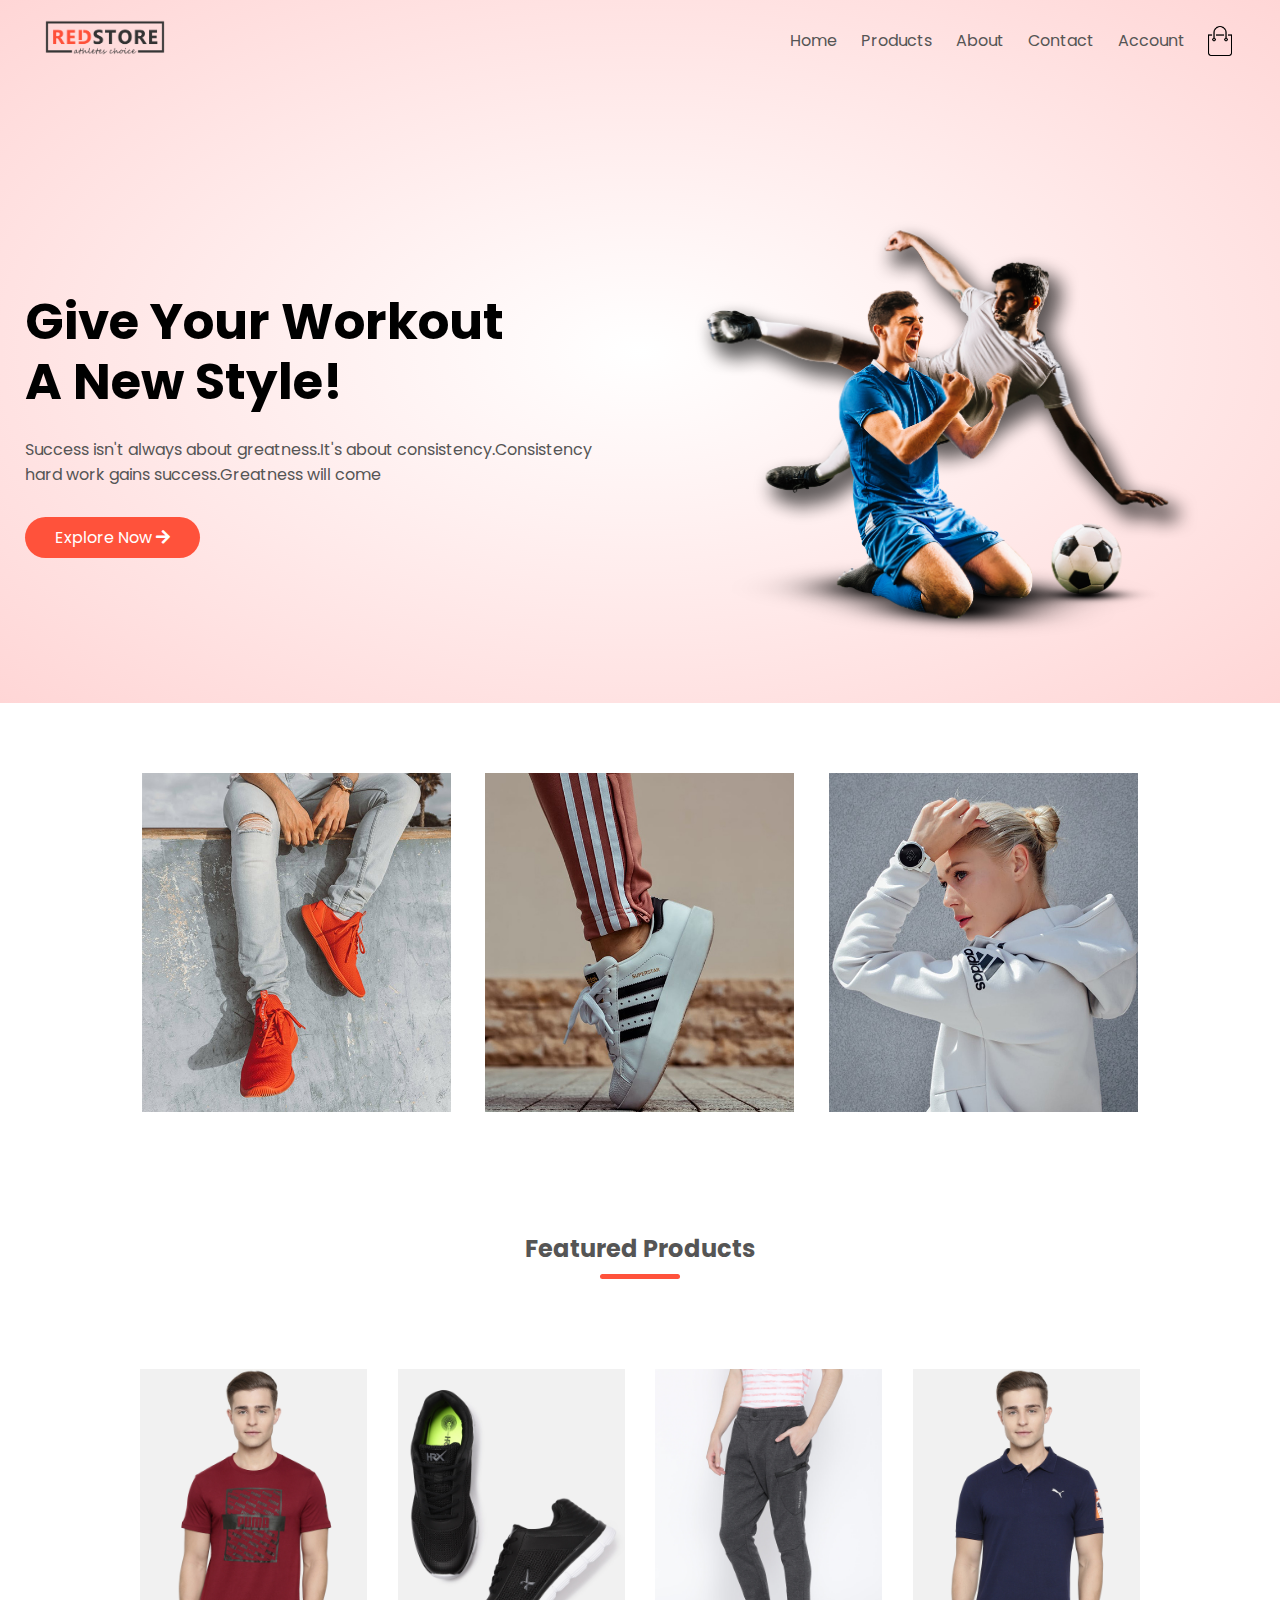
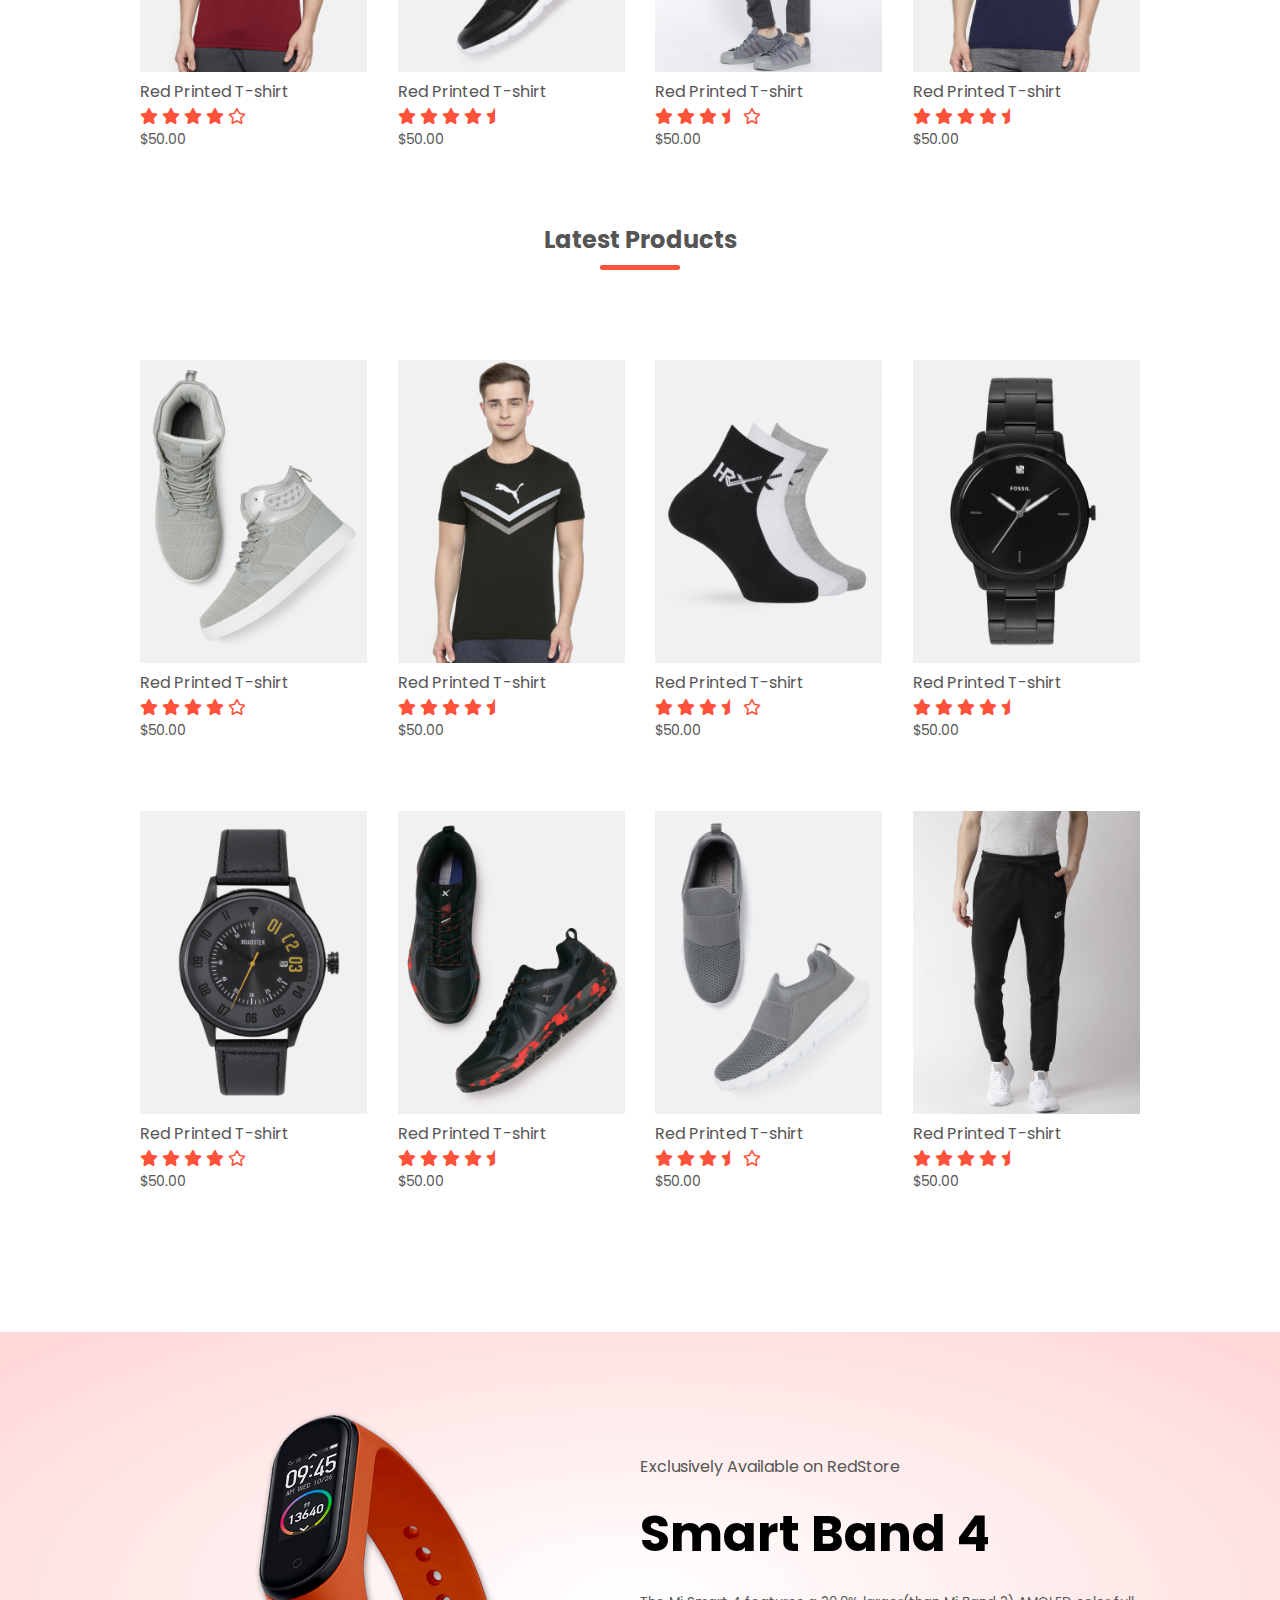
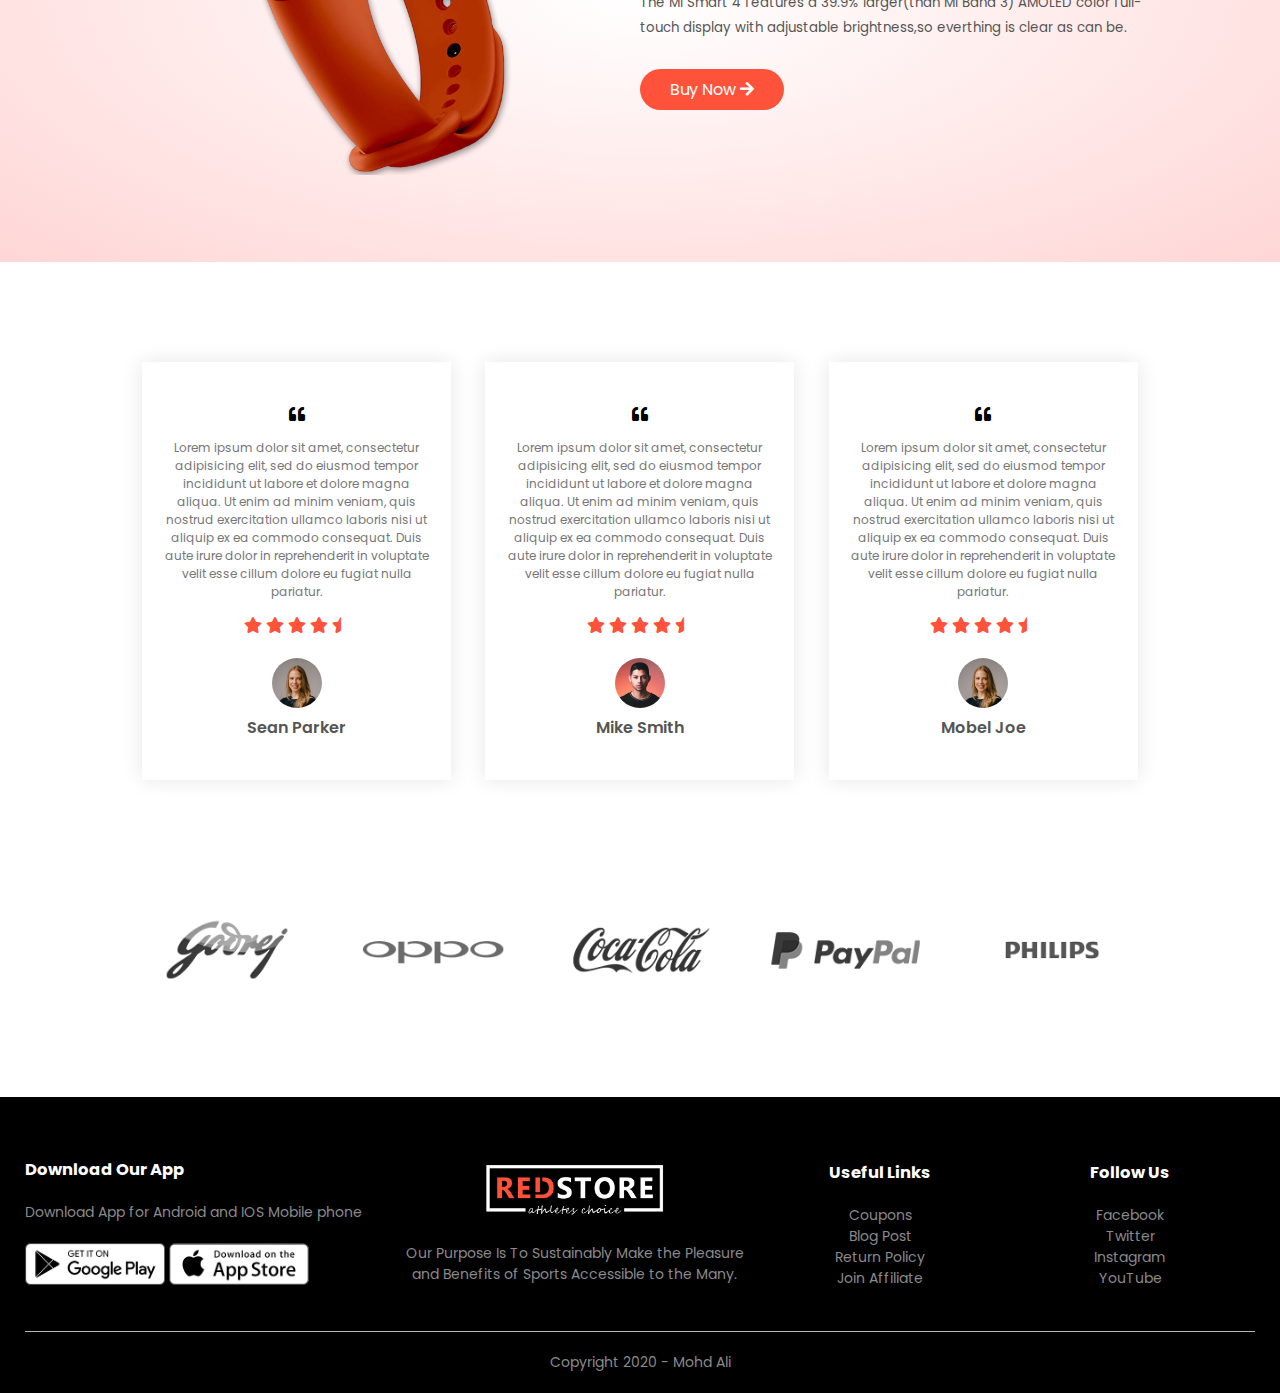
<file: index.html>
<!DOCTYPE html>
<html lang="en" dir="ltr">

<head>
  <meta name="viewport" content="width=device-width",initial-scale = "1.0">
  <meta charset="utf-8">
  <title>RedStore</title>
  <link rel="stylesheet" href="style.css">
  <link rel="stylesheet" href="https://cdnjs.cloudflare.com/ajax/libs/font-awesome/5.15.3/css/all.min.css">
  <link rel="preconnect" href="https://fonts.googleapis.com">
  <link rel="preconnect" href="https://fonts.gstatic.com" crossorigin>
  <link href="https://fonts.googleapis.com/css2?family=Poppins:wght@200;300;500;600;700&display=swap" rel="stylesheet">

</head>

<body>
  <div class="header">


    <div class="container">


      <div class="navbar">
        <div class="logo">
          <img src="logo.png" width="120px" alt="logo">

        </div>
        <nav>
          <ul id = "MenuItems">
            <li><a href="#">Home</a></li>
            <li><a href="products.html">Products</a></li>
            <li><a href="#">About</a></li>
            <li><a href="#">Contact</a></li>
            <li><a href="#">Account</a></li>

          </ul>
        </nav>
        <img src="cart.png" width="30px" height="30px" alt="">
        <img src="menu.png" alt="" class = "menu-icon" onclick="menutoggle()">



      </div>
      <div class="row">
        <div class="col-2">
          <h1>Give Your Workout <br> A New Style!</h1>
          <p>Success isn't always about greatness.It's about consistency.Consistency <br> hard work gains success.Greatness will come</p>
          <a href="#" class="btn">Explore Now <i class="fas fa-arrow-right"></i></a>
        </div>
        <div class="col-2">
          <img src="image1.png" alt="">
        </div>

      </div>





    </div>
  </div>
  <!-- -----------------Featured categories ----------------->

  <div class="categories">
    <div class="small-container">


      <div class="row">
        <div class="col-3">
          <img src="category-1.jpg" alt="">

        </div>
        <div class="col-3">
          <img src="category-2.jpg" alt="">
        </div>
        <div class="col-3">
          <img src="category-3.jpg" alt="">
        </div>
      </div>

    </div>

  </div>
  <!-- -----------------featured Products---------------- -->

  <div class="small-container">
    <h2 class="title">Featured Products</h2>
    <div class="row">
      <div class="col-4">
        <img src="product-1.jpg" alt="">
        <h4>Red Printed T-shirt</h4>
        <div class="rating">
          <i class="fas fa-star"></i>
          <i class="fas fa-star"></i>
          <i class="fas fa-star"></i>
          <i class="fas fa-star"></i>
          <i class="far fa-star"></i>

        </div>
        <p>$50.00</p>

      </div>
      <div class="col-4">
        <img src="product-2.jpg" alt="">
        <h4>Red Printed T-shirt</h4>
        <div class="rating">
          <i class="fas fa-star"></i>
          <i class="fas fa-star"></i>
          <i class="fas fa-star"></i>
          <i class="fas fa-star"></i>
          <i class="fas fa-star-half"></i>

        </div>
        <p>$50.00</p>

      </div>
      <div class="col-4">
        <img src="product-3.jpg" alt="">
        <h4>Red Printed T-shirt</h4>
        <div class="rating">
          <i class="fas fa-star"></i>
          <i class="fas fa-star"></i>
          <i class="fas fa-star"></i>
          <i class="fas fa-star-half"></i>
          <i class="far fa-star"></i>


        </div>
        <p>$50.00</p>

      </div>
      <div class="col-4">
        <img src="product-4.jpg" alt="">
        <h4>Red Printed T-shirt</h4>
        <div class="rating">
          <i class="fas fa-star"></i>
          <i class="fas fa-star"></i>
          <i class="fas fa-star"></i>
          <i class="fas fa-star"></i>
          <i class="fas fa-star-half"></i>

        </div>
        <p>$50.00</p>

      </div>

    </div>
    <h2 class="title">Latest Products</h2>
    <div class="row">
      <div class="col-4">
        <img src="product-5.jpg" alt="">
        <h4>Red Printed T-shirt</h4>
        <div class="rating">
          <i class="fas fa-star"></i>
          <i class="fas fa-star"></i>
          <i class="fas fa-star"></i>
          <i class="fas fa-star"></i>
          <i class="far fa-star"></i>

        </div>
        <p>$50.00</p>

      </div>
      <div class="col-4">
        <img src="product-6.jpg" alt="">
        <h4>Red Printed T-shirt</h4>
        <div class="rating">
          <i class="fas fa-star"></i>
          <i class="fas fa-star"></i>
          <i class="fas fa-star"></i>
          <i class="fas fa-star"></i>
          <i class="fas fa-star-half"></i>

        </div>
        <p>$50.00</p>

      </div>
      <div class="col-4">
        <img src="product-7.jpg" alt="">
        <h4>Red Printed T-shirt</h4>
        <div class="rating">
          <i class="fas fa-star"></i>
          <i class="fas fa-star"></i>
          <i class="fas fa-star"></i>
          <i class="fas fa-star-half"></i>
          <i class="far fa-star"></i>


        </div>
        <p>$50.00</p>

      </div>
      <div class="col-4">
        <img src="product-8.jpg" alt="">
        <h4>Red Printed T-shirt</h4>
        <div class="rating">
          <i class="fas fa-star"></i>
          <i class="fas fa-star"></i>
          <i class="fas fa-star"></i>
          <i class="fas fa-star"></i>
          <i class="fas fa-star-half"></i>

        </div>
        <p>$50.00</p>

      </div>

    </div>

    <div class="row">
      <div class="col-4">
        <img src="product-9.jpg" alt="">
        <h4>Red Printed T-shirt</h4>
        <div class="rating">
          <i class="fas fa-star"></i>
          <i class="fas fa-star"></i>
          <i class="fas fa-star"></i>
          <i class="fas fa-star"></i>
          <i class="far fa-star"></i>

        </div>
        <p>$50.00</p>

      </div>
      <div class="col-4">
        <img src="product-10.jpg" alt="">
        <h4>Red Printed T-shirt</h4>
        <div class="rating">
          <i class="fas fa-star"></i>
          <i class="fas fa-star"></i>
          <i class="fas fa-star"></i>
          <i class="fas fa-star"></i>
          <i class="fas fa-star-half"></i>

        </div>
        <p>$50.00</p>

      </div>
      <div class="col-4">
        <img src="product-11.jpg" alt="">
        <h4>Red Printed T-shirt</h4>
        <div class="rating">
          <i class="fas fa-star"></i>
          <i class="fas fa-star"></i>
          <i class="fas fa-star"></i>
          <i class="fas fa-star-half"></i>
          <i class="far fa-star"></i>


        </div>
        <p>$50.00</p>

      </div>
      <div class="col-4">
        <img src="product-12.jpg" alt="">
        <h4>Red Printed T-shirt</h4>
        <div class="rating">
          <i class="fas fa-star"></i>
          <i class="fas fa-star"></i>
          <i class="fas fa-star"></i>
          <i class="fas fa-star"></i>
          <i class="fas fa-star-half"></i>

        </div>
        <p>$50.00</p>

      </div>

    </div>

  </div>
  <!-- Offer -->
  <div class="offer">
    <div class="small-container">
      <div class="row">
        <div class="col-2">
          <img src="exclusive.png" alt="offer-img">

        </div>
        <div class="col-2">
          <p>Exclusively Available on RedStore</p>
          <h1>Smart Band 4</h1>
          <small>The Mi Smart 4 features a 39.9% larger(than Mi Band 3) AMOLED color full-touch display with adjustable brightness,so everthing is clear as can be.</small>
          <a href="#" class="btn">Buy Now <i class="fas fa-arrow-right"></i> </a>



        </div>


      </div>

    </div>

  </div>
  <!-- Testimonial -->
  <div class="testimonial">
    <div class="small-container">
      <div class="row">

        <div class="col-3">
          <i class="fas fa-quote-left"></i>

          <p>Lorem ipsum dolor sit amet, consectetur adipisicing elit, sed do eiusmod tempor incididunt ut labore et dolore magna aliqua. Ut enim ad minim veniam, quis nostrud exercitation ullamco laboris nisi ut aliquip ex ea commodo consequat. Duis
            aute irure dolor in reprehenderit in voluptate velit esse cillum dolore eu fugiat nulla pariatur.</p>
          <div class="rating">
            <i class="fas fa-star"></i>
            <i class="fas fa-star"></i>
            <i class="fas fa-star"></i>
            <i class="fas fa-star"></i>
            <i class="fas fa-star-half"></i>

          </div>
          <img src="user-1.png" alt="">
          <h3>Sean Parker</h3>

        </div>
        <div class="col-3">
          <i class="fas fa-quote-left"></i>

          <p>Lorem ipsum dolor sit amet, consectetur adipisicing elit, sed do eiusmod tempor incididunt ut labore et dolore magna aliqua. Ut enim ad minim veniam, quis nostrud exercitation ullamco laboris nisi ut aliquip ex ea commodo consequat. Duis
            aute irure dolor in reprehenderit in voluptate velit esse cillum dolore eu fugiat nulla pariatur.</p>
          <div class="rating">
            <i class="fas fa-star"></i>
            <i class="fas fa-star"></i>
            <i class="fas fa-star"></i>
            <i class="fas fa-star"></i>
            <i class="fas fa-star-half"></i>

          </div>
          <img src="user-2.png" alt="">
          <h3>Mike Smith</h3>

        </div>
        <div class="col-3">
          <i class="fas fa-quote-left"></i>

          <p>Lorem ipsum dolor sit amet, consectetur adipisicing elit, sed do eiusmod tempor incididunt ut labore et dolore magna aliqua. Ut enim ad minim veniam, quis nostrud exercitation ullamco laboris nisi ut aliquip ex ea commodo consequat. Duis
            aute irure dolor in reprehenderit in voluptate velit esse cillum dolore eu fugiat nulla pariatur.</p>
          <div class="rating">
            <i class="fas fa-star"></i>
            <i class="fas fa-star"></i>
            <i class="fas fa-star"></i>
            <i class="fas fa-star"></i>
            <i class="fas fa-star-half"></i>

          </div>
          <img src="user-1.png" alt="">
          <h3>Mobel Joe</h3>

        </div>


      </div>

    </div>

  </div>

  <!-- brands -->
  <div class="brands">
    <div class="small-container">
      <div class="row">
        <div class="col-5">
          <img src="logo-godrej.png" alt="">

        </div>
        <div class="col-5">
          <img src="logo-oppo.png" alt="">

        </div>

        <div class="col-5">
          <img src="logo-coca-cola.png" alt="">

        </div>

        <div class="col-5">
          <img src="logo-paypal.png" alt="">

        </div>

        <div class="col-5">
          <img src="logo-philips.png" alt="">

        </div>


      </div>

    </div>

  </div>
  <div class="footer">
    <div class="container">
      <div class="row">

        <div class="footer-col-1">
          <h3>Download Our App</h3>
          <p>Download App for Android and IOS Mobile phone</p>
          <div class="app-logo">
            <img src="play-store.png" alt="">
            <img src="app-store.png" alt="">

          </div>

        </div>
        <div class="footer-col-2">
          <img src="logo-white.png" alt="">
          <p>Our Purpose Is To Sustainably Make the Pleasure and Benefits of Sports Accessible to the Many.</p>

        </div>
        <div class="footer-col-3">
          <h3>Useful Links</h3>
          <ul>
            <li>Coupons</li>
            <li>Blog Post</li>
            <li>Return Policy</li>
            <li>Join Affiliate</li>
          </ul>



        </div>
        <div class="footer-col-4">
          <h3>Follow Us</h3>
          <ul>
            <li>Facebook</li>
            <li>Twitter</li>
            <li>Instagram</li>
            <li>YouTube</li>
          </ul>



        </div>
      </div>
      <hr>
      <p class="copyright">Copyright 2020 - Mohd Ali</p>

    </div>

  </div>
  <!-- js for toggle menu -->
  <script>
    var MenuItems = document.getElementById("MenuItems");
    MenuItems.style.maxHeight = "0px";
    function menutoggle() {
      if(MenuItems.style.maxHeight =="0px"){
        MenuItems.style.maxHeight = "200px"

      }
      else{
        MenuItems.style.maxHeight = "0px"
      }

    }

  </script>


</body>

</html>
</file>
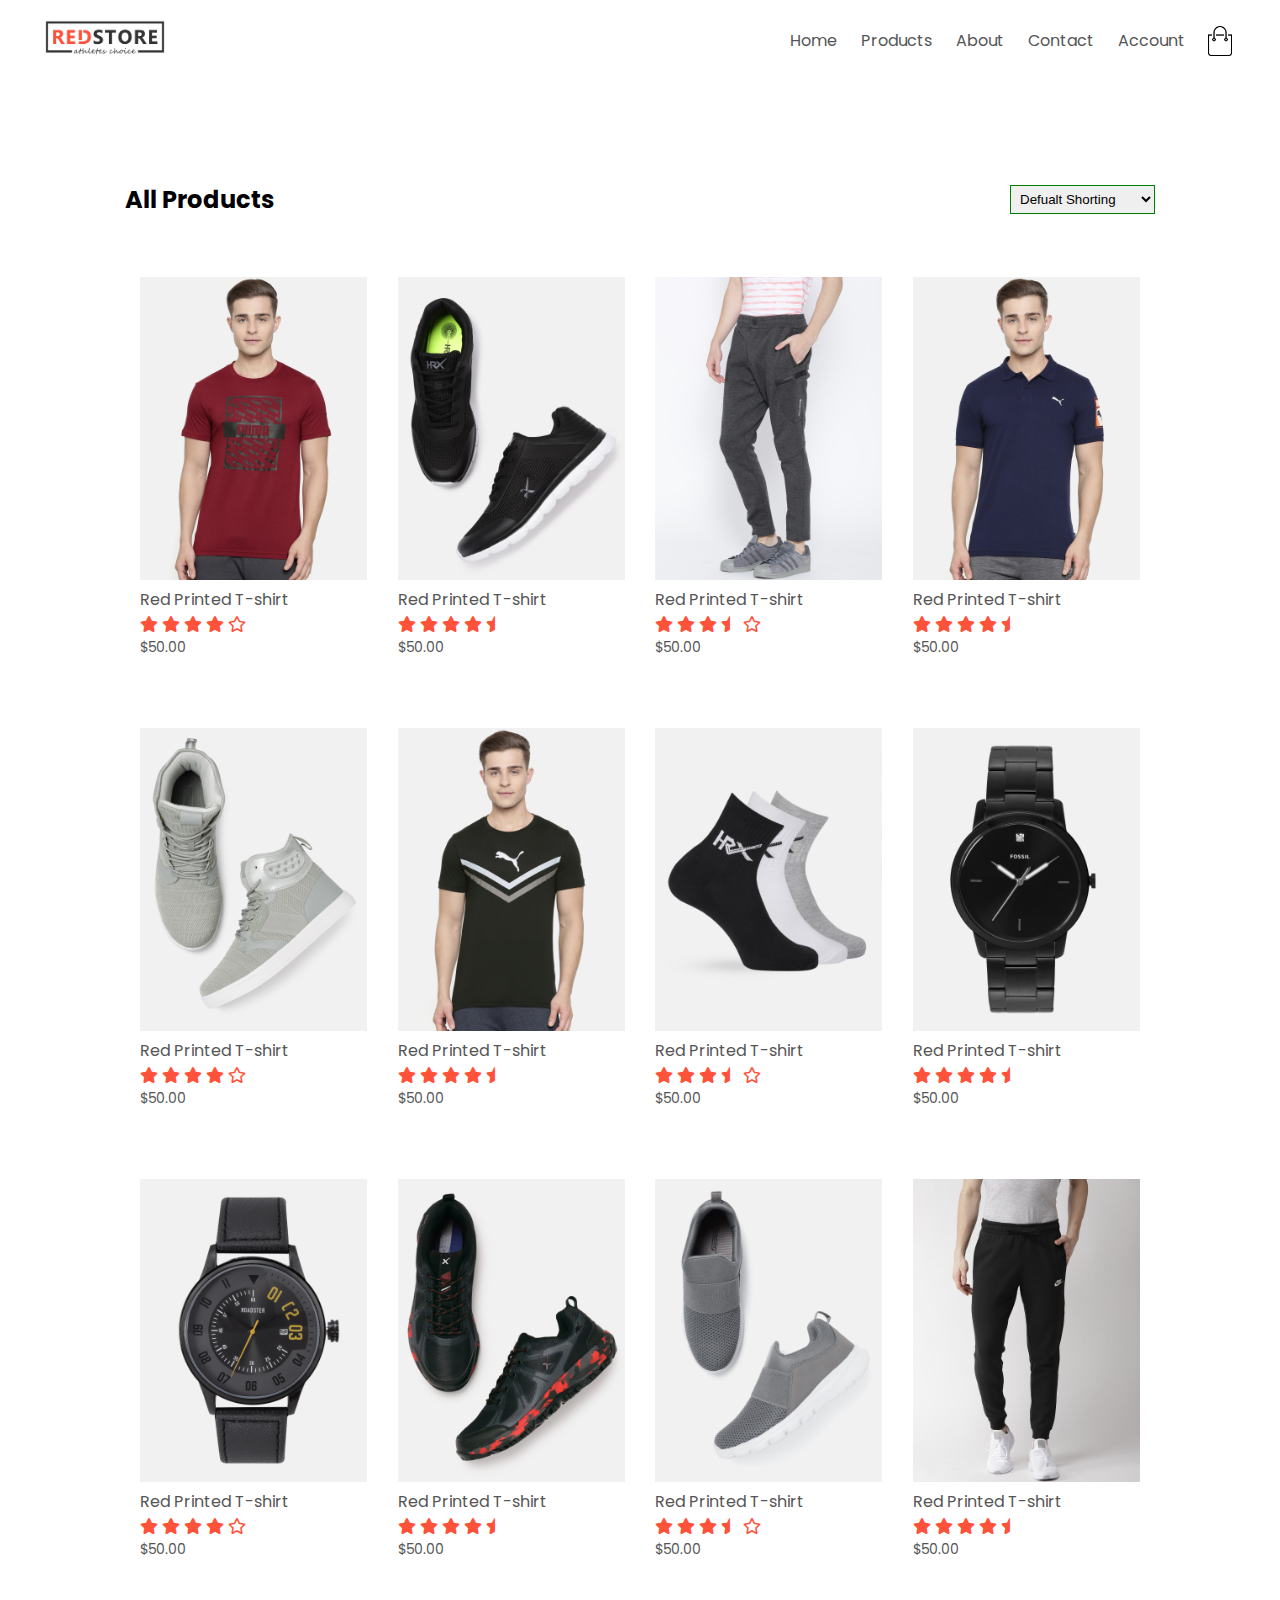
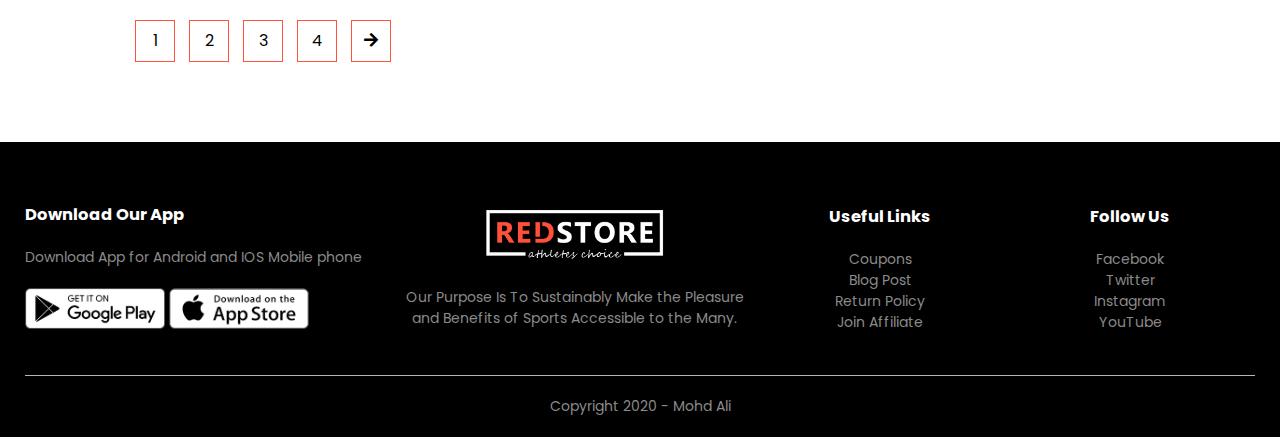
<file: products.html>
<!DOCTYPE html>
<html lang="en" dir="ltr">

<head>
  <meta name="viewport" content="width=device-width",initial-scale = 1.0">
  <meta charset="utf-8">
  <title>Products-RedStore</title>
  <link rel="stylesheet" href="style.css">
  <link rel="stylesheet" href="https://cdnjs.cloudflare.com/ajax/libs/font-awesome/5.15.3/css/all.min.css">
  <link rel="preconnect" href="https://fonts.googleapis.com">
  <link rel="preconnect" href="https://fonts.gstatic.com" crossorigin>
  <link href="https://fonts.googleapis.com/css2?family=Poppins:wght@200;300;500;600;700&display=swap" rel="stylesheet">

</head>

<body>



    <div class="container">


      <div class="navbar">
        <div class="logo">
          <img src="logo.png" width="120px" alt="logo">

        </div>
        <nav>
          <ul id = "MenuItems">
            <li><a href="#">Home</a></li>
            <li><a href="#">Products</a></li>
            <li><a href="#">About</a></li>
            <li><a href="#">Contact</a></li>
            <li><a href="#">Account</a></li>

          </ul>
        </nav>
        <img src="cart.png" width="30px" height="30px" alt="">
        <img src="menu.png" alt="" class = "menu-icon" onclick="menutoggle()">









    </div>
  </div>


  <div class="small-container">

<div class="row row-2">
  <h2>All Products</h2>
  <select >
    <option >Defualt Shorting</option>
    <option >Short by Price</option>
    <option >Short by Popularity</option>
    <option >Short by rating</option>
    <option >Short by sale</option>


  </select>

</div>
    <div class="row">


      <div class="col-4">
        <img src="product-1.jpg" alt="">
        <h4>Red Printed T-shirt</h4>
        <div class="rating">
          <i class="fas fa-star"></i>
          <i class="fas fa-star"></i>
          <i class="fas fa-star"></i>
          <i class="fas fa-star"></i>
          <i class="far fa-star"></i>

        </div>
        <p>$50.00</p>

      </div>
      <div class="col-4">
        <img src="product-2.jpg" alt="">
        <h4>Red Printed T-shirt</h4>
        <div class="rating">
          <i class="fas fa-star"></i>
          <i class="fas fa-star"></i>
          <i class="fas fa-star"></i>
          <i class="fas fa-star"></i>
          <i class="fas fa-star-half"></i>

        </div>
        <p>$50.00</p>

      </div>
      <div class="col-4">
        <img src="product-3.jpg" alt="">
        <h4>Red Printed T-shirt</h4>
        <div class="rating">
          <i class="fas fa-star"></i>
          <i class="fas fa-star"></i>
          <i class="fas fa-star"></i>
          <i class="fas fa-star-half"></i>
          <i class="far fa-star"></i>


        </div>
        <p>$50.00</p>

      </div>
      <div class="col-4">
        <img src="product-4.jpg" alt="">
        <h4>Red Printed T-shirt</h4>
        <div class="rating">
          <i class="fas fa-star"></i>
          <i class="fas fa-star"></i>
          <i class="fas fa-star"></i>
          <i class="fas fa-star"></i>
          <i class="fas fa-star-half"></i>

        </div>
        <p>$50.00</p>

      </div>

    </div>



    <div class="row">
      <div class="col-4">
        <img src="product-5.jpg" alt="">
        <h4>Red Printed T-shirt</h4>
        <div class="rating">
          <i class="fas fa-star"></i>
          <i class="fas fa-star"></i>
          <i class="fas fa-star"></i>
          <i class="fas fa-star"></i>
          <i class="far fa-star"></i>

        </div>
        <p>$50.00</p>

      </div>
      <div class="col-4">
        <img src="product-6.jpg" alt="">
        <h4>Red Printed T-shirt</h4>
        <div class="rating">
          <i class="fas fa-star"></i>
          <i class="fas fa-star"></i>
          <i class="fas fa-star"></i>
          <i class="fas fa-star"></i>
          <i class="fas fa-star-half"></i>

        </div>
        <p>$50.00</p>

      </div>
      <div class="col-4">
        <img src="product-7.jpg" alt="">
        <h4>Red Printed T-shirt</h4>
        <div class="rating">
          <i class="fas fa-star"></i>
          <i class="fas fa-star"></i>
          <i class="fas fa-star"></i>
          <i class="fas fa-star-half"></i>
          <i class="far fa-star"></i>


        </div>
        <p>$50.00</p>

      </div>
      <div class="col-4">
        <img src="product-8.jpg" alt="">
        <h4>Red Printed T-shirt</h4>
        <div class="rating">
          <i class="fas fa-star"></i>
          <i class="fas fa-star"></i>
          <i class="fas fa-star"></i>
          <i class="fas fa-star"></i>
          <i class="fas fa-star-half"></i>

        </div>
        <p>$50.00</p>

      </div>

</div>


<div class="row">
  <div class="col-4">
    <img src="product-9.jpg" alt="">
    <h4>Red Printed T-shirt</h4>
    <div class="rating">
      <i class="fas fa-star"></i>
      <i class="fas fa-star"></i>
      <i class="fas fa-star"></i>
      <i class="fas fa-star"></i>
      <i class="far fa-star"></i>

    </div>
    <p>$50.00</p>

  </div>
  <div class="col-4">
    <img src="product-10.jpg" alt="">
    <h4>Red Printed T-shirt</h4>
    <div class="rating">
      <i class="fas fa-star"></i>
      <i class="fas fa-star"></i>
      <i class="fas fa-star"></i>
      <i class="fas fa-star"></i>
      <i class="fas fa-star-half"></i>

    </div>
    <p>$50.00</p>

  </div>
  <div class="col-4">
    <img src="product-11.jpg" alt="">
    <h4>Red Printed T-shirt</h4>
    <div class="rating">
      <i class="fas fa-star"></i>
      <i class="fas fa-star"></i>
      <i class="fas fa-star"></i>
      <i class="fas fa-star-half"></i>
      <i class="far fa-star"></i>


    </div>
    <p>$50.00</p>

  </div>
  <div class="col-4">
    <img src="product-12.jpg" alt="">
    <h4>Red Printed T-shirt</h4>
    <div class="rating">
      <i class="fas fa-star"></i>
      <i class="fas fa-star"></i>
      <i class="fas fa-star"></i>
      <i class="fas fa-star"></i>
      <i class="fas fa-star-half"></i>

    </div>
    <p>$50.00</p>

  </div>

</div>
<div class="page-btn">
  <span>1</span>
  <span>2</span>
  <span>3</span>
  <span>4</span>
  <span><i class="fas fa-arrow-right"></i></span>


</div>





    </div>




  <div class="footer">
    <div class="container">
      <div class="row">

        <div class="footer-col-1">
          <h3>Download Our App</h3>
          <p>Download App for Android and IOS Mobile phone</p>
          <div class="app-logo">
            <img src="play-store.png" alt="">
            <img src="app-store.png" alt="">

          </div>

        </div>
        <div class="footer-col-2">
          <img src="logo-white.png" alt="">
          <p>Our Purpose Is To Sustainably Make the Pleasure and Benefits of Sports Accessible to the Many.</p>

        </div>
        <div class="footer-col-3">
          <h3>Useful Links</h3>
          <ul>
            <li>Coupons</li>
            <li>Blog Post</li>
            <li>Return Policy</li>
            <li>Join Affiliate</li>
          </ul>



        </div>
        <div class="footer-col-4">
          <h3>Follow Us</h3>
          <ul>
            <li>Facebook</li>
            <li>Twitter</li>
            <li>Instagram</li>
            <li>YouTube</li>
          </ul>



        </div>
      </div>
      <hr>
      <p class="copyright">Copyright 2020 - Mohd Ali</p>

    </div>

  </div>

  <!-- js for toggle menu -->
  <script>
    var MenuItems = document.getElementById("MenuItems");
    MenuItems.style.maxHeight = "0px";
    function menutoggle() {
      if(MenuItems.style.maxHeight =="0px"){
        MenuItems.style.maxHeight = "200px"

      }
      else{
        MenuItems.style.maxHeight = "0px"
      }

    }

  </script>


</body>

</html>
</file>
<file: style.css>
*{

  margin:0;
  padding:0;
  box-sizing: border-box;;
}
.navbar{
  display:flex;
  align-items: center;
  padding:20px;

}
body{
  font-family: 'Poppins', sans-serif;
}
nav{
  flex:1;
  text-align: right;
}
nav ul{
  display:inline-block;
  list-style-type:none;
}
nav ul li{
  display:inline-block;
  margin-right:20px;

}
a{
  text-decoration:none;
  color:#555;

}
p{
  color:#555;
}
.container{
  max-width:1300px;
  margin:auto;
  padding-left:25px;
  padding-right:25px;


}
.row{
  display:flex;
  align-items:center;
  flex-wrap:wrap;
  justify-content:space-around;

}
.col-2{
flex-basis:50%;
min-width: 300px;


}
.col-2 img{
  max-width:100%;
  padding:50px 0;
}
.col-2 h1{
  font-size: 50px;
  line-height: 60px;
  margin:25px 0;
}
.btn{
  display:inline-block;
  background: #ff523b;
  color:white;
  padding:8px 30px;
  margin:30px 0;
  border-radius:30px;

}
.btn:hover{
  background: #563434;
  transition: 0.5s;

}

.header{
  background: radial-gradient(#fff,#ffd6d6);
}
.header .row{
  margin-top:70px;

}
.categories{
  margin:70px 0;

}

.col-3{
  flex-basis:30%;
  min-width: 250px;
  margin-bottom: 30px;

}
.col-3 img{
  width:100%;
}
.small-container{
  max-width:1080px;
  margin:auto;
  padding-left:25px;
  padding-right:25px;
}
.col-4{
flex-basis:24%;
padding:10px;
min-width:200px;
margin-bottom:50px;
transition:transform 0.5s;
}
.col-4 img{
  width:100%;
}
.title{
  text-align:center;
  margin:0 auto 80px;
  position:relative;
  line-height:60px;
  color:#555;
}
.title::after{
content: '';
background: #ff523b;
/* width: */
width:80px;
height:5px;
border-radius:5px;
position:absolute;
bottom:0;
left:50%;
transform:translate(-50%);
}
h4{
color:#555;
font-weight: normal;

}
.col-4 p{
  font-size:14px;
}
.rating .fas {
  color:#ff523b;
}
.rating .far {
  color:#ff523b;
}
.col-4:hover{
  transform:translateY(-5px);
  /* transition: 0.5s; */
}
/* offer */
.offer{
  background:radial-gradient(#fff,#ffd6d6);
  margin-top:80px;
  padding:30px 0;


}
.col-2 img{
  padding:50px;
  /* width:100%; */

}
small{
  color:#555;
}
/* testimonial */
.testimonial{
  padding-top:100px;

}
.testimonial .col-3{
  text-align: center;
  padding:40px 20px;
  cursor: pointer;
  box-shadow: 0 0 20px 0 rgba(0,0,0,0.1);


}
.testimonial .col-3 img{
  width:50px;
  margin-top:20px;
  border-radius:50%;
}
.testimonial .col-3:hover{
  transform: translateY(-10px);

}
.fas .fa-quote-left{
  font-size: 34px;
  color:#ff523b;
}
.col-3 p{
  font-size: 12px;
  margin:12px 0;
  color:#777;
}
.testimonial .col-3 h3{
font-weight: 600;
color:#555;
font-size: 16px;
}
/* brands */
.brands{

  margin:100px auto;

}
.col-5{
  width:160px;


}
.col-5 img{
width:100%;
cursor:pointer;
filter:grayscale(100%);


}
.col-5 img:hover{
  filter:grayscale(0);
}
/* footer */
.footer{
  background: black;
  color:#8a8a8a;
  font-size:14px;
  padding:60px 0 20px;

}
.footer p{
  color:#8a8a8a;

}
.footer h3{
  color:#fff;
  margin-bottom:20px;


}
.footer-col-1, .footer-col-2,.footer-col-3,.footer-col-4{
  min-width:250px;
  margin-bottom:20px;

}
.footer-col-1{
  flex-basis:30%;
}
.footer-col-2{
  flex:1;
  text-align:center;
}
.footer-col-2 img{
  width:180px;
  margin-bottom:20px;

}
.footer-col-3,.footer-col-4{
  flex-basis:12%;
  text-align: center;
}
ul{
  list-style-type: none;
}
.app-logo{
  margin-top:20px;
}
.app-logo img{
  width:140px;
}
.footer hr{
  border:none;
  background: #b5b5b5;
  height:1px;
  margin:20px 0;

}
.copyright{
  text-align: center;
}
.menu-icon{
  width:28px;
  margin-left: 28px;
  display:none;
}
/* media query for menu */
@media only screen and (max-width:800px){
nav ul{
  position:absolute;
  top:70px;
  left:0;
  width:100%;
  background: #333;
  overflow: hidden;
  transition: max-height 0.5s;
}
nav ul li{
  display:block;
  margin-right:50px;
  margin-top:10px;
  margin-bottom:10px;

}
nav ul li a{
  color:white;
}
.menu-icon{
  display:block;
  cursor:pointer;

}




}


/* all product page */
.row-2{
  justify-content: space-between;
  margin:100px auto 50px;
}
select{
  border:1px solid green;
  padding:5px;
}
select:focus{
  outline:none;
}
.page-btn{
  margin:0 auto 80px;
}
.page-btn span{
  display:inline-block;
  border:1px solid #ff523b;
  margin-left: 10px;
  width:40px;
  text-align: center;
  line-height: 40px;
  cursor:pointer;
}
.page-btn span:hover{
background: #ff523b;
color:white;

}
/* media query for less than 600 screen size */
@media only screen and (max-width:600px){
  .row{
    text-align: center;

  }
  .col-2,.col-3,.col-4{
    flex-basis:100%;
  }


}
</file>
